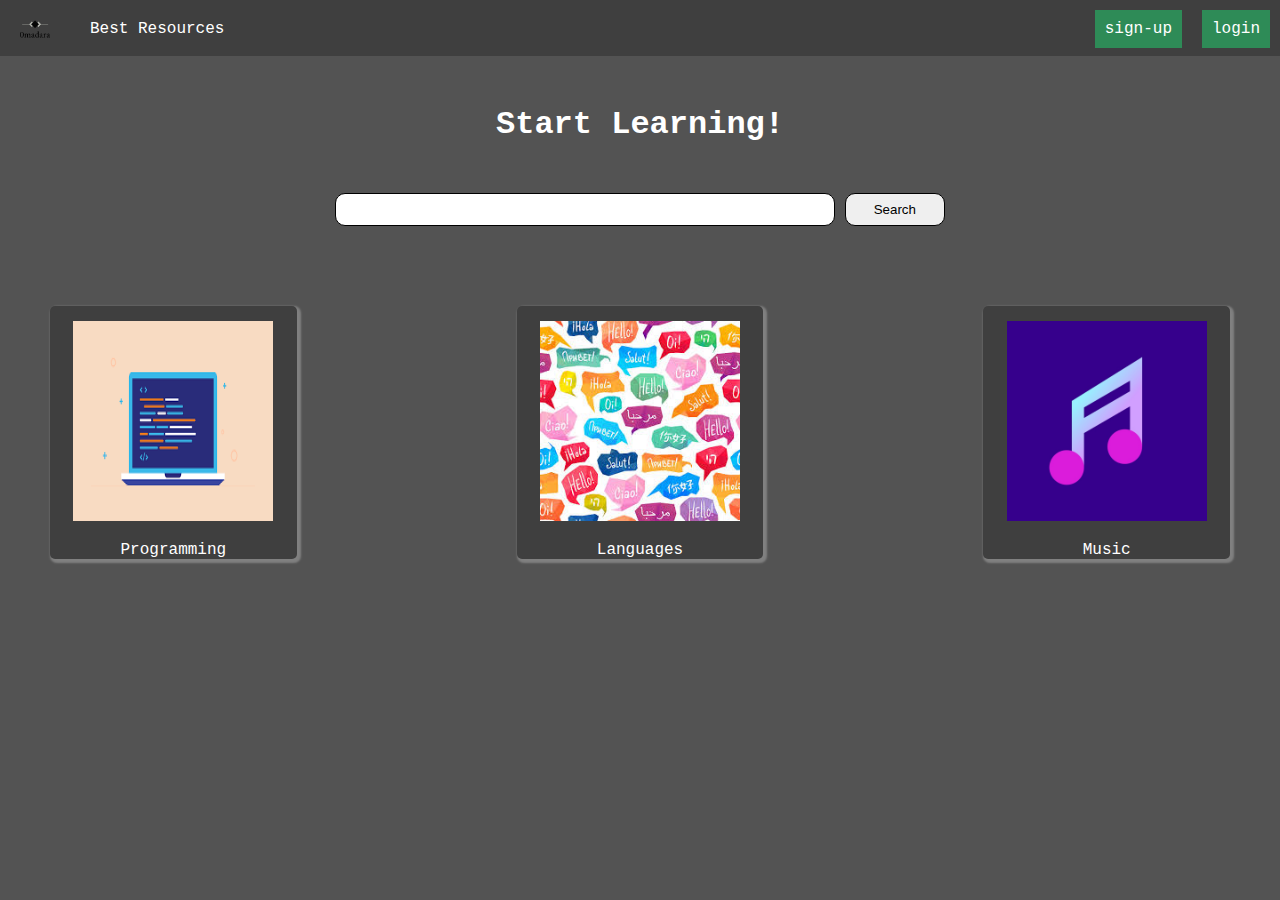
<file: index.html>
<!DOCTYPE html>
<html>
    <head>
        <meta charset="UTF-8">
        <meta name="viewport" content="width=device-width, initial-scale=1.0">
        <title>Best Resources</title>
        <link rel="stylesheet" href="./css/style.css">
        <link rel="icon" href="./img/icon.png" type="image/x-icon">
    </head>
    <body lang="en">
        <nav>
            <ul class="navbar">
                <a href="./login.html"><li>login</li></a>
                <a href="./signup.html"><li>sign-up</li></a>
                <li class="left"><a href="./index.html"><img src="./img/icon.png" alt="icon"></a></li>
                <li class="left">Best Resources</li>
            </ul>
        </nav>
        <h1>Start Learning!</h1>
        <div>
            <input type="text" id="search">
            <button id="search-button">Search</button>
        </div>
        <div class="cards">
            <ul>
                <li class="lft">
                    <a href="./Resources/programming/programming.html">
                        <img src="./img/programming.png"> <br>
                        Programming
                    </a>
                </li>
                <li class="center">
                    <a href="./Resources/language/language.html">
                        <img src="./img/language.jpeg"> <br>
                        Languages
                    </a>
                </li>
                <li class="rgt">
                    <a href="./Resources/music/music.html">
                        <img src="./img/music.jpg"> <br>
                        Music
                    </a>
                </li>
            </ul>
        </div>
    </body>
</html>
</file>
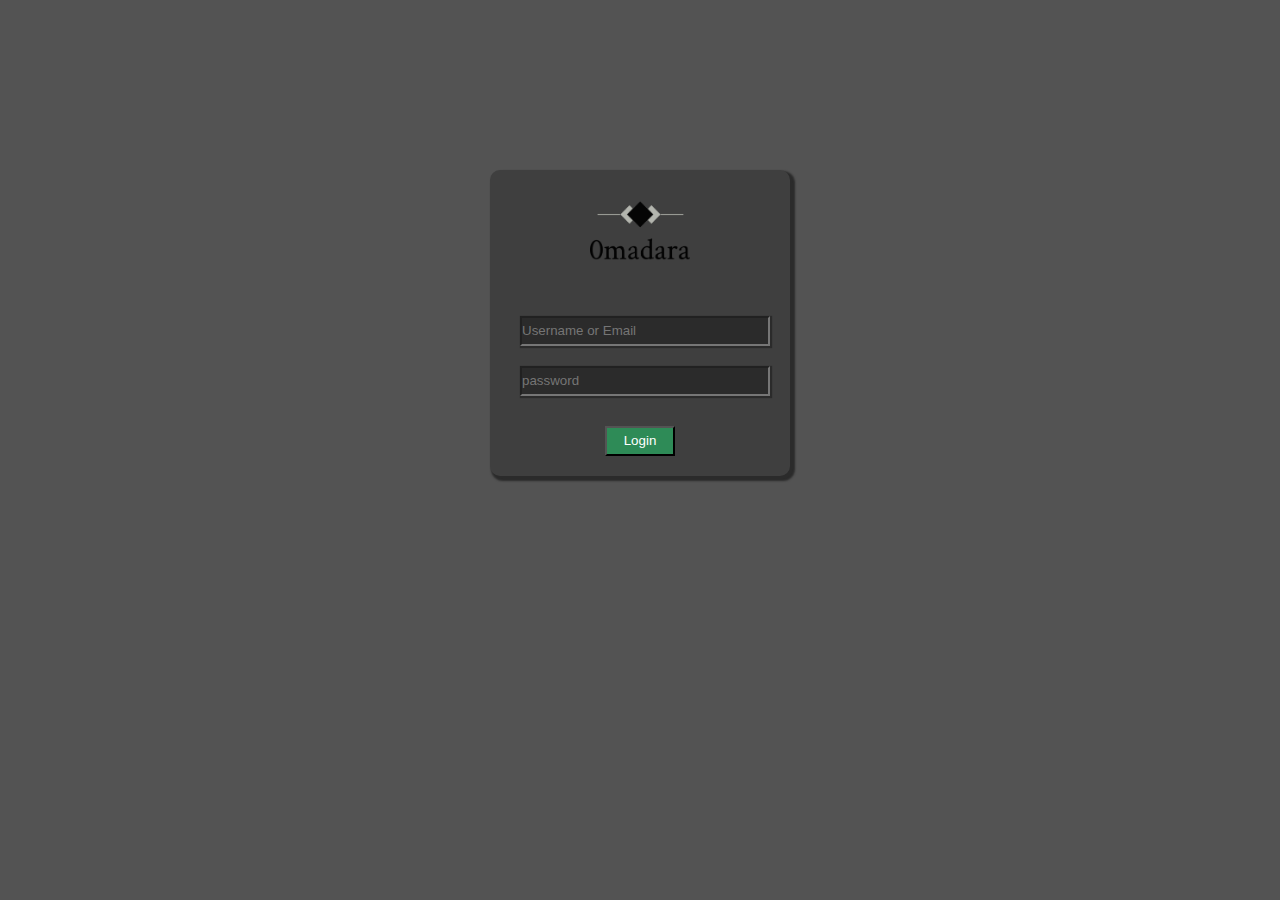
<file: login.html>
<!DOCTYPE html>
<html lang="en">
<head>
    <meta charset="UTF-8">
    <meta name="viewport" content="width=device-width, initial-scale=1.0">
    <link rel="stylesheet" href="./css/login.css">
    <link rel="icon" href="./img/icon.png" type="image/x-icon">
    <title>Best Resources</title>
</head>
<body>
    <div class="card">
        <img src="./img/icon.png" alt="logo">
        <br>
        <input type="text" class="input" placeholder="Username or Email">
        <br>
        <input type="password" class="input" placeholder="password">
        <button>Login</button>
    </div>
</body>
</html>
</file>
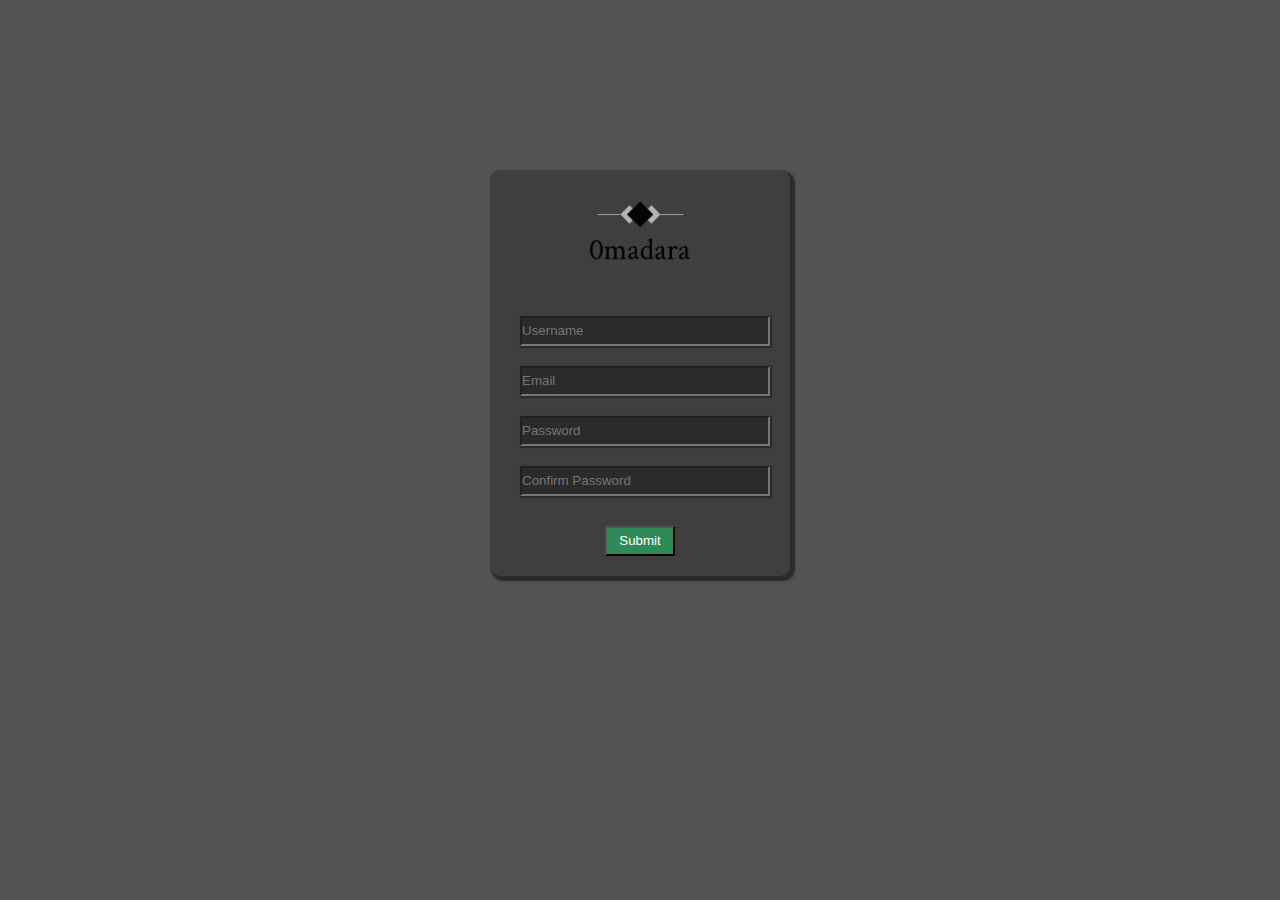
<file: signup.html>
<!DOCTYPE html>
<html lang="en">
<head>
    <meta charset="UTF-8">
    <meta name="viewport" content="width=device-width, initial-scale=1.0">
    <link rel="stylesheet" href="./css/login.css">
    <link rel="icon" href="./img/icon.png" type="image/x=icon">
    <title>Best Resources</title>
</head>
<body>
    <div class="card">
        <img src="./img/icon.png" alt="logo">
        <br>
        <input type="text" class="input" placeholder="Username">
        <br>
        <input type="email" class="input" placeholder="Email">
        <br>
        <input type="password" class="input" placeholder="Password">
        <br>
        <input type="password" class="input" placeholder="Confirm Password">
        <button>Submit</button>
    </div>
</body>
</html>
</file>
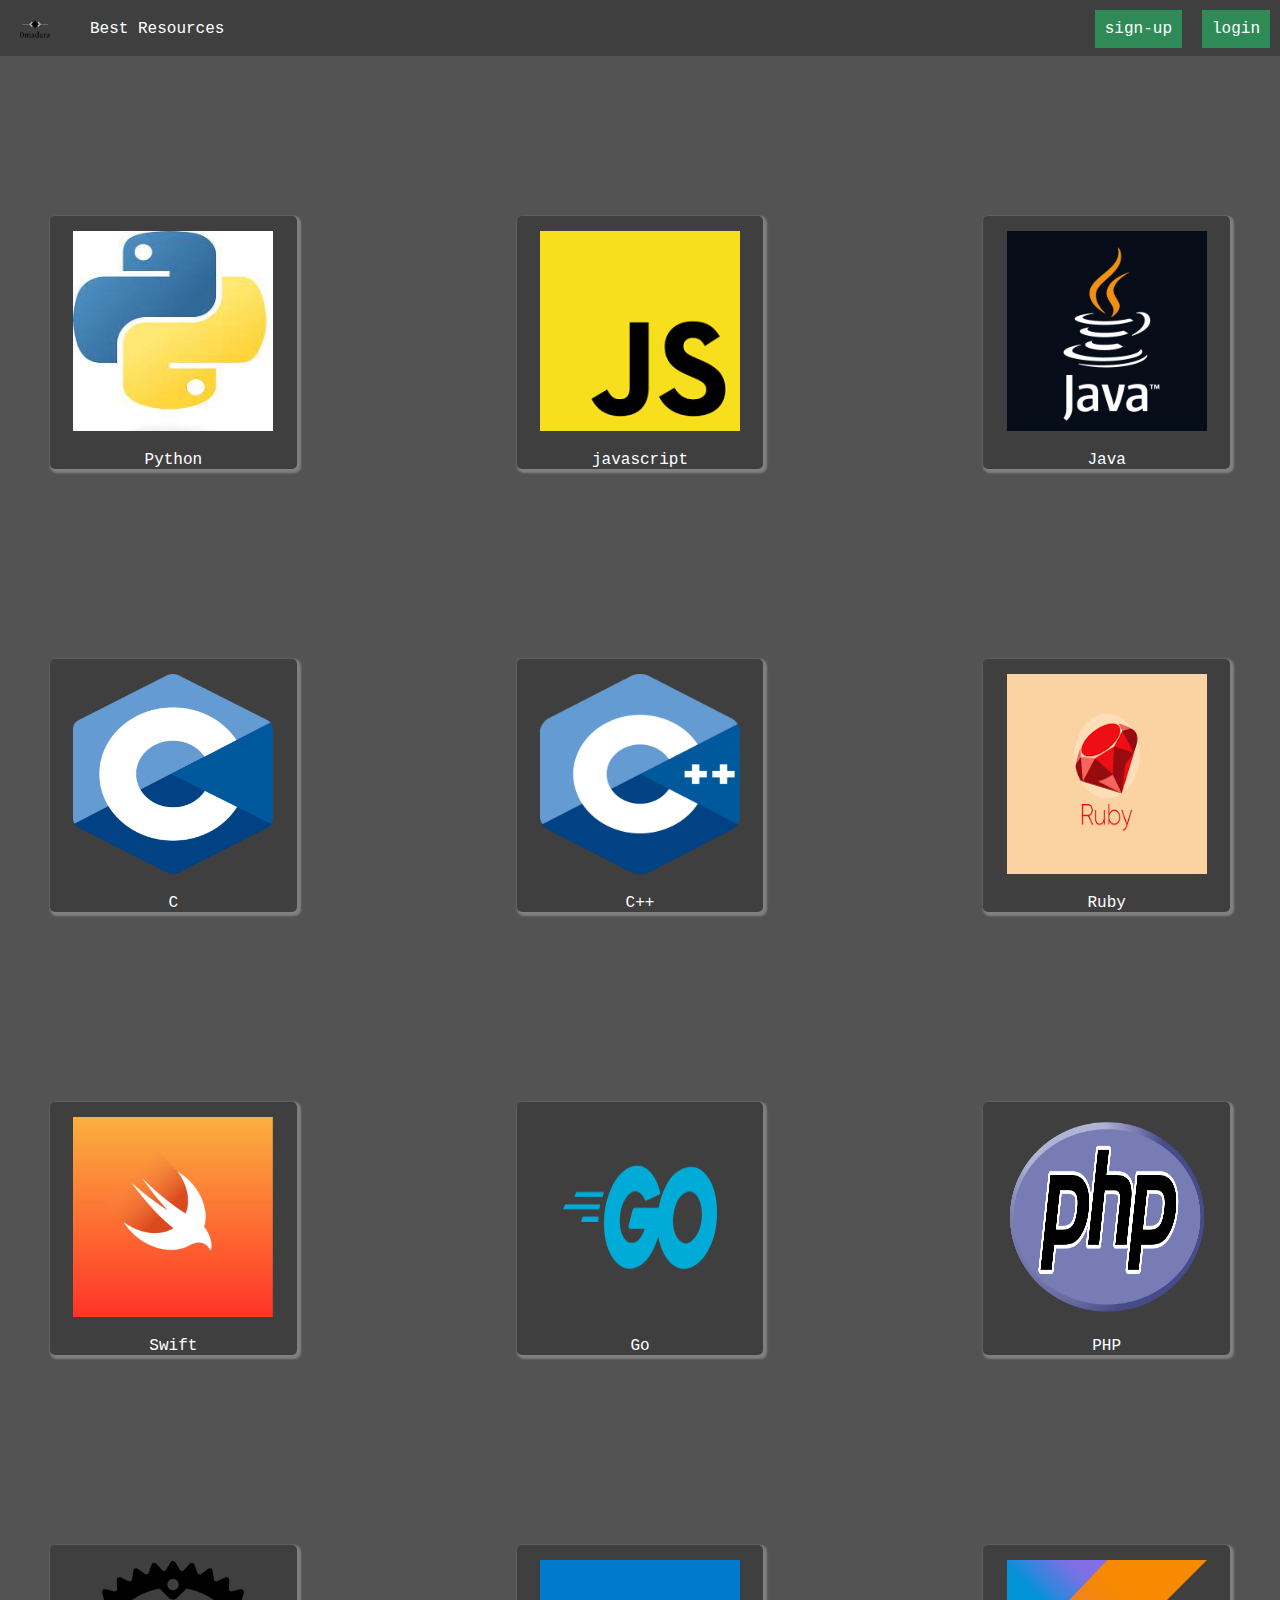
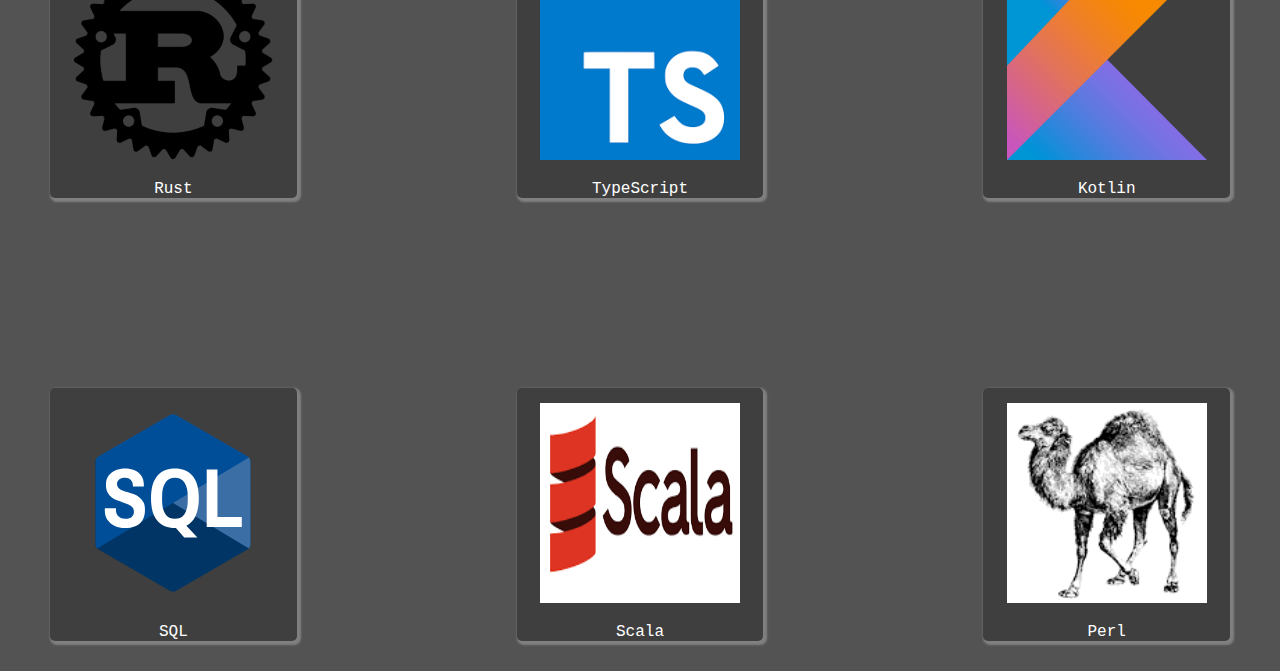
<file: Resources/programming/programming-languages.html>
<!DOCTYPE html>
<html lang="en">
<head>
    <meta charset="UTF-8">
    <meta name="viewport" content="width=device-width, initial-scale=1.0">
    <title>Best Resources</title>
    <link rel="stylesheet" href="./../../css/resources.css">
    <link rel="icon" href="./../../img/icon.png" type="image/x-icon">
</head>
<body>
    <nav>
        <ul class="navbar">
            <a href="./../../login.html"><li>login</li></a>
            <a href="./../../signup.html"><li>sign-up</li></a>
            <li class="left"><a href="./../../index.html"><img src="./../../img/icon.png" alt="icon"></a></li>
            <li class="left">Best Resources</li>
        </ul>
    </nav>
    <div class="cards">
        <ul>
            <li class="lft">
                <a href="./languages/python.html">
                    <img src="./../../img/resources/programming-languages/python.jpeg"> <br>
                    Python
                </a>
            </li>
            <li class="center">
                <a href="./languages/javascript.html">
                    <img src="./../../img/resources/programming-languages/js.png"> <br>
                    javascript
                </a>
            </li>
            <li class="rgt">
                <a href="./languages/Java.html">
                    <img src="./../../img/resources/programming-languages/java.png"> <br>
                    Java
                </a>
            </li>
        </ul>
    </div>
    <div class="cards">
        <ul>
            <li class="lft">
                <a href="./languages/c.html">
                    <img src="./../../img/resources/programming-languages/c.png"> <br>
                    C
                </a>
            </li>
            <li class="center">
                <a href="./languages/c++.html">
                    <img src="./../../img/resources/programming-languages/c++.png"> <br>
                    C++
                </a>
            </li>
            <li class="rgt">
                <a href="./languages/ruby.html">
                    <img src="./../../img/resources/programming-languages/ruby.png"> <br>
                    Ruby
                </a>
            </li>
        </ul>
    </div>
    <div class="cards">
        <ul>
            <li class="lft">
                <a href="./languages/swift.html">
                    <img src="./../../img/resources/programming-languages/swift.png"> <br>
                    Swift
                </a>
            </li>
            <li class="center">
                <a href="./languages/go.html">
                    <img src="./../../img/resources/programming-languages/go.webp"> <br>
                    Go
                </a>
            </li>
            <li class="rgt">
                <a href="./languages/php.html">
                    <img src="./../../img/resources/programming-languages/php.png"> <br>
                    PHP
                </a>
            </li>
        </ul>
    </div>
    <div class="cards">
        <ul>
            <li class="lft">
                <a href="./languages/rust.html">
                    <img src="./../../img/resources/programming-languages/rust.png"> <br>
                    Rust
                </a>
            </li>
            <li class="center">
                <a href="./languages/typescript.html">
                    <img src="./../../img/resources/programming-languages/ts.png"> <br>
                    TypeScript
                </a>
            </li>
            <li class="rgt">
                <a href="./languages/kotlin.html">
                    <img src="./../../img/resources/programming-languages/Kotlin.png"> <br>
                    Kotlin
                </a>
            </li>
        </ul>
    </div>
    <div class="cards">
        <ul>
            <li class="lft">
                <a href="./languages/sql.html">
                    <img src="./../../img/resources/programming-languages/sql.svg"> <br>
                    SQL
                </a>
            </li>
            <li class="center">
                <a href="./languages/scala.html">
                    <img src="./../../img/resources/programming-languages/scala.png"> <br>
                    Scala
                </a>
            </li>
            <li class="rgt">
                <a href="./languages/pearl.html">
                    <img src="./../../img/resources/programming-languages/perl.png"> <br>
                    Perl
                </a>
            </li>
        </ul>
    </div>
</body>
</html>
</file>
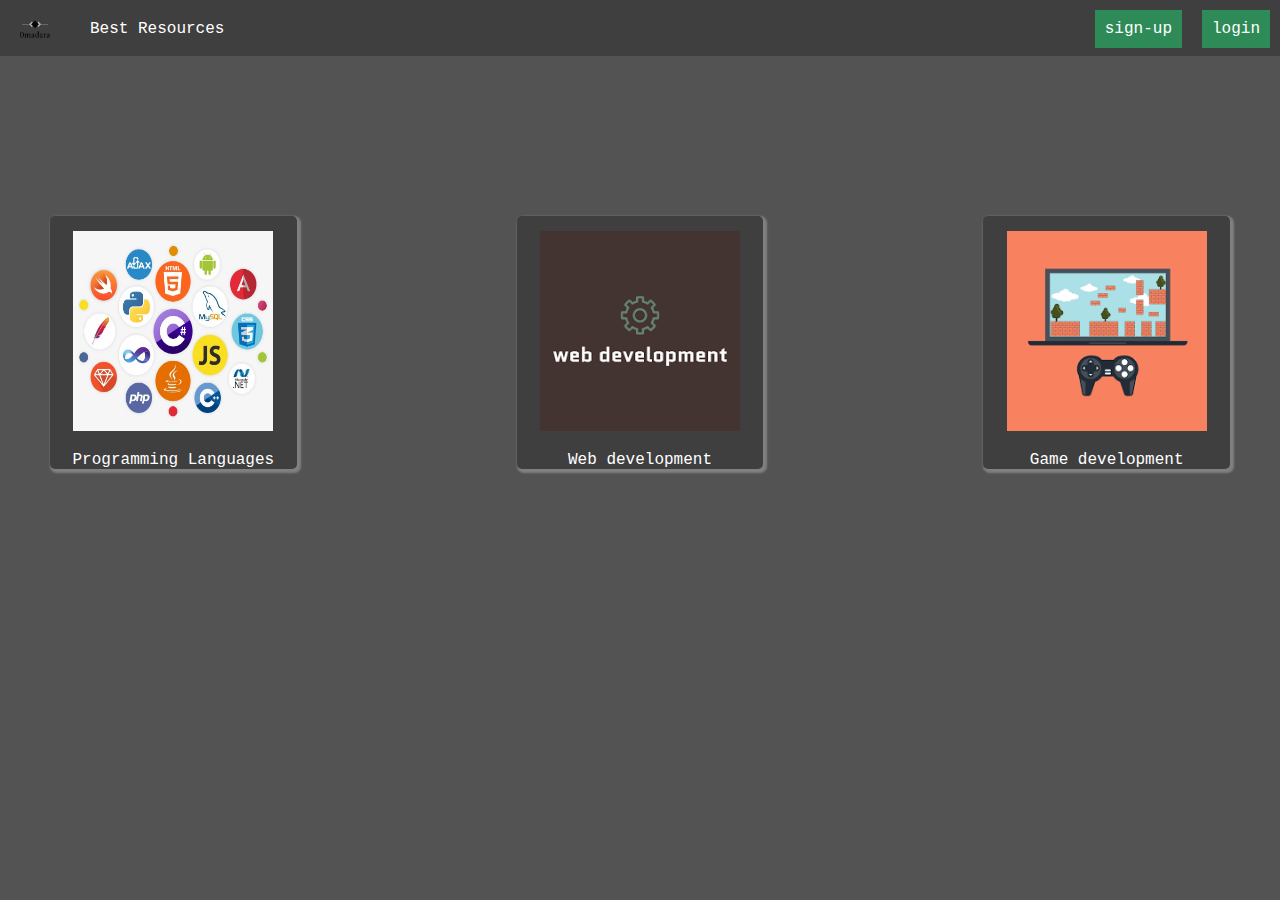
<file: Resources/programming/programming.html>
<!DOCTYPE html>
<html lang="en">
<head>
    <meta charset="UTF-8">
    <meta name="viewport" content="width=device-width, initial-scale=1.0">
    <title>Best Resources</title>
    <link rel="stylesheet" href="./../../css/resources.css">
    <link rel="icon" href="./../../img/icon.png" type="image/x-icon">
</head>
<body>
    <nav>
        <ul class="navbar">
            <a href="./../../login.html"><li>login</li></a>
            <a href="./../../signup.html"><li>sign-up</li></a>
            <li class="left"><a href="./../../index.html"><img src="./../../img/icon.png" alt="icon"></a></li>
            <li class="left">Best Resources</li>
        </ul>
    </nav>
    <div class="cards">
        <ul>
            <li class="lft">
                <a href="./programming-languages.html">
                    <img src="./../../img/resources/programming/programming-language.jpg"> <br>
                    Programming Languages
                </a>
            </li>
            <li class="center">
                <a href="./web-development.html">
                    <img src="./../../img/resources/programming/web-development.png"> <br>
                    Web development
                </a>
            </li>
            <li class="rgt">
                <a href="">
                    <img src="./../../img/resources/programming/game-development.png"> <br>
                    Game development
                </a>
            </li>
        </ul>
    </div>
</body>
</html>
</file>
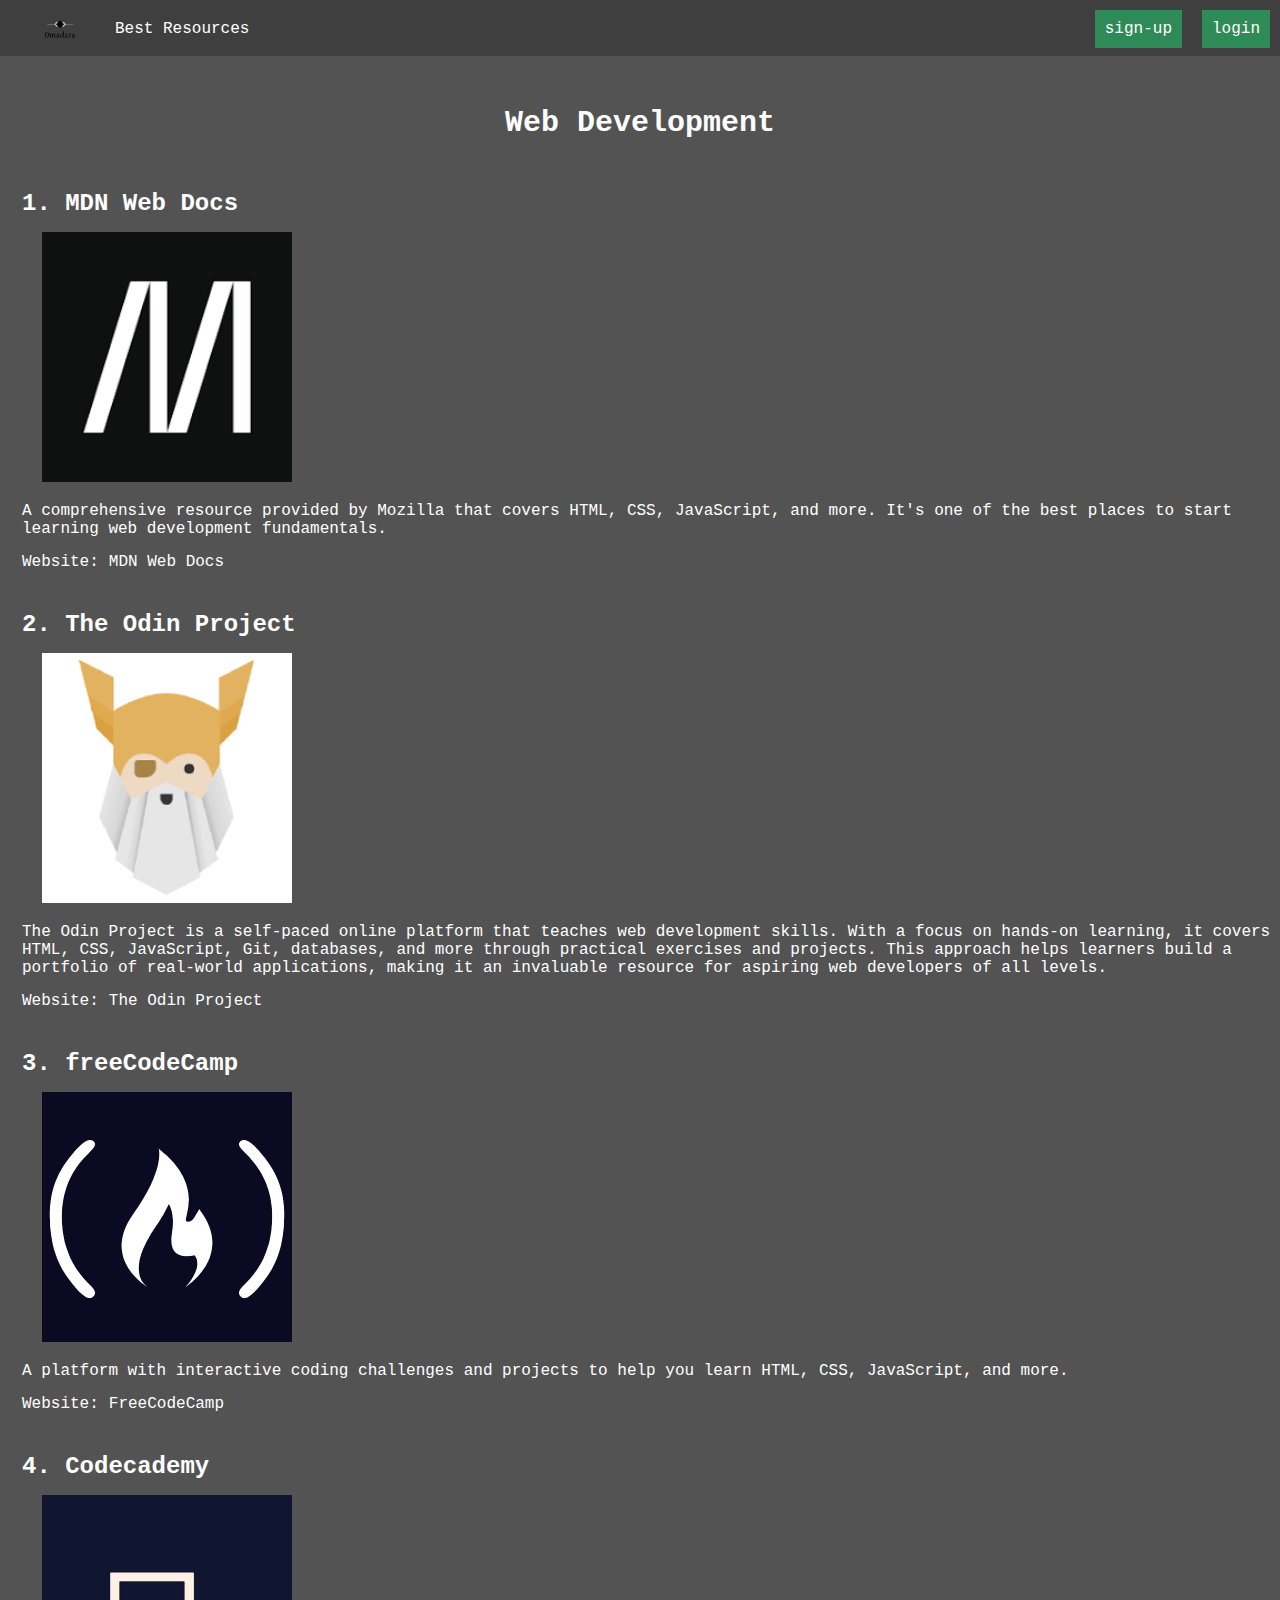
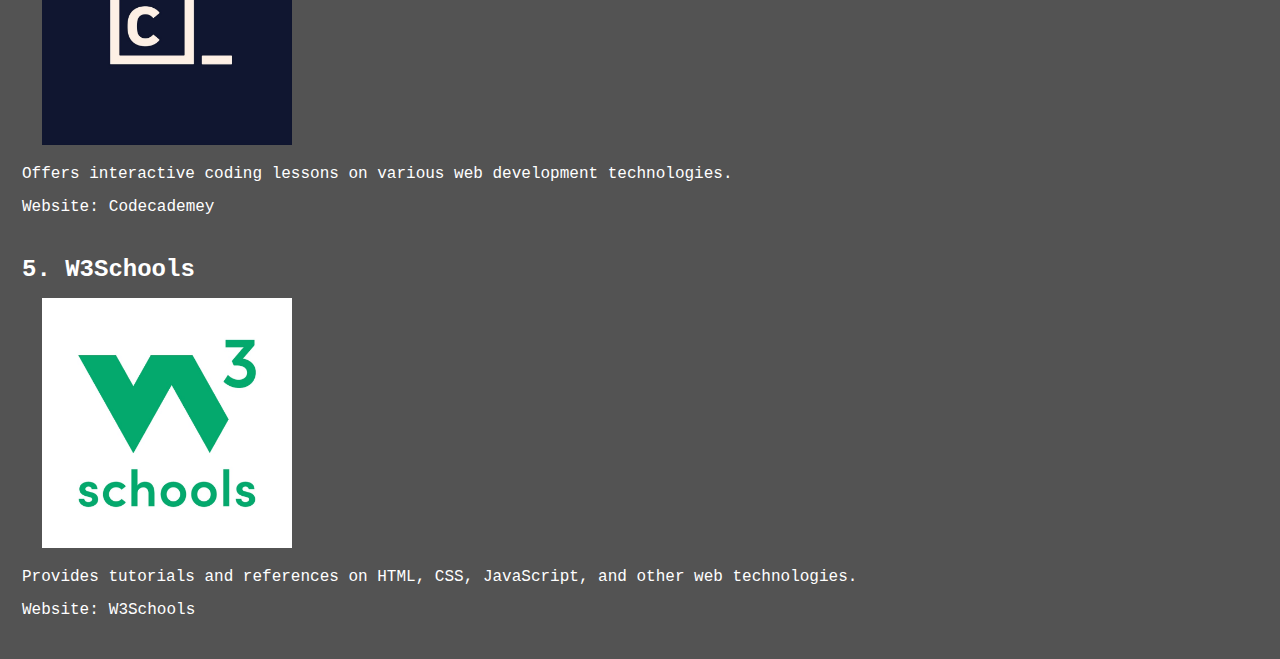
<file: Resources/programming/web-development.html>
<!DOCTYPE html>
<html lang="en">
<head>
    <meta charset="UTF-8">
    <meta name="viewport" content="width=device-width, initial-scale=1.0">
    <link rel="stylesheet" href="./../../css/links.css">
    <link rel="icon" href="./../../img/icon.png" type="image/x-icon">
    <title>Best Resources</title>
</head>
<body>
    <nav>
        <ul class="navbar">
            <a href="./../../login.html"><li>login</li></a>
            <a href="./../../signup.html"><li>sign-up</li></a>
            <li class="left"><a href="./../../index.html"><img src="./../../img/icon.png" alt="icon"></a></li>
            <li class="left">Best Resources</li>
        </ul>
    </nav>
    <h1>Web Development</h1>
    <div class="links">
        <ol>
            <li>
                <h2>1. MDN Web Docs</h2>
                <img src="./../../img/resources/web-development/MDN.png" alt="MDN">
                <p>A comprehensive resource provided by Mozilla that covers HTML, CSS, JavaScript, and more. It's 
                one of the best places to start learning web development fundamentals.</p>
                <div class="website">
                    Website:<a href="https://developer.Mozilla.org" target="_blank" rel="noopener noreferrer">MDN Web Docs</a>
                </div>
                <br>
            </li>
            <li>
                <h2>2. The Odin Project</h2>
                <img src="./../../img/resources/web-development/TOP.png" alt="The Odin Project">
                <p>The Odin Project is a self-paced online platform that teaches web development skills. With a focus on hands-on learning, it covers HTML, CSS, JavaScript, Git, databases, and more through practical exercises and projects. This approach helps learners build a portfolio of real-world applications, making it an invaluable resource for aspiring web developers of all levels.</p>
                <div class="website">
                    Website:<a href="https://Theodinproject.com" target="_blank" rel="noopener noreferrer">The Odin Project</a>
                </div>
                <br>
            </li>
            <li>
                <h2>3. freeCodeCamp</h2>
                <img src="./../../img/resources/web-development/codecamp.webp" alt="FreeCodeCamp">
                <p>A platform with interactive coding challenges and projects to help you learn HTML, CSS, JavaScript, and more.</p>
                <div class="website">
                    Website:<a href="https://www.freecodecamp.org/" target="_blank" rel="noopener noreferrer">FreeCodeCamp</a>
                </div>
                <br>
            </li>
            <li>
                <h2>4. Codecademy</h2>
                <img src="./../../img/resources/web-development/codecademy.jpg" alt="Codecademy">
                <p>Offers interactive coding lessons on various web development technologies.</p>
                <div class="website">
                    Website:<a href="https://www.codecademy.com/" target="_blank" rel="noopener noreferrer">Codecademey</a>
                </div>
                <br>
            </li>
            <li>
                <h2>5. W3Schools</h2>
                <img src="./../../img/resources/web-development/w3schools.jpg" alt="W3Schools">
                <p> Provides tutorials and references on HTML, CSS, JavaScript, and other web technologies.</p>
                <div class="website">
                    Website:<a href="https://www.w3schools.com/" target="_blank" rel="noopener noreferrer">W3Schools</a>
                </div>
                <br>
            </li>
        </ol>
    </div>
</body>
</html>
</file>
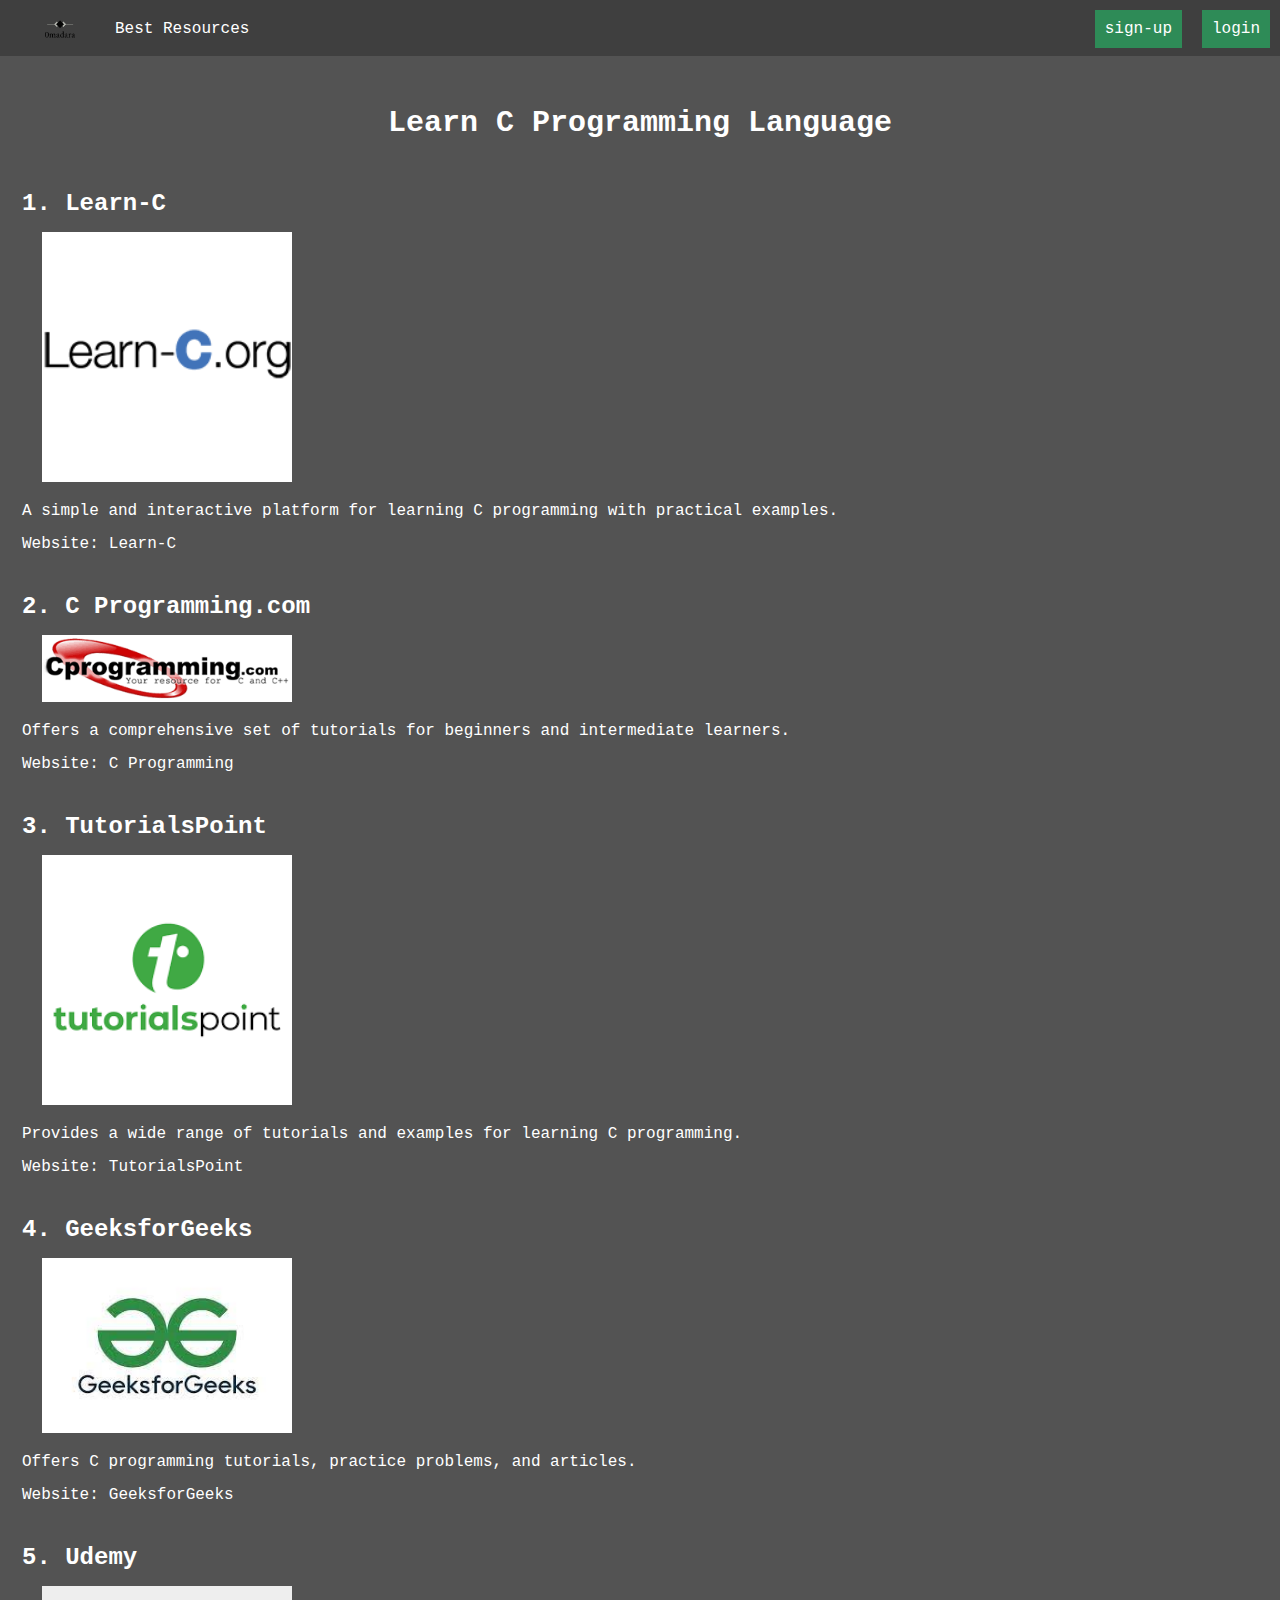
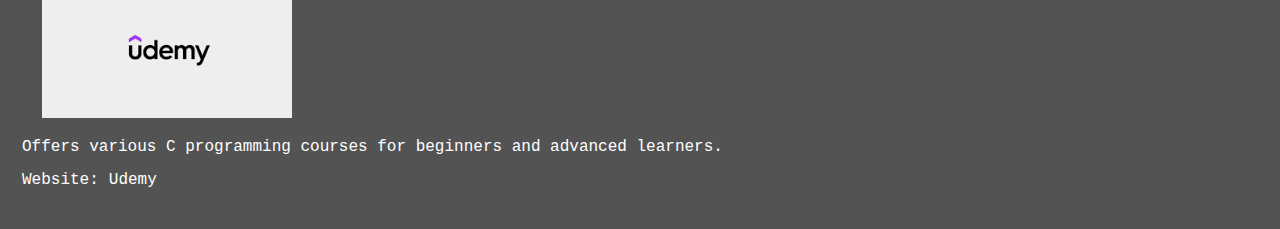
<file: Resources/programming/languages/c.html>
<!DOCTYPE html>
<html lang="en">
<head>
    <meta charset="UTF-8">
    <meta name="viewport" content="width=device-width, initial-scale=1.0">
    <title>Best Resources</title>
    <link rel="stylesheet" href="./../../../css/links.css">
    <link rel="icon" href="./../../../img/icon.png">
</head>
<body>
    <nav>
        <ul class="navbar">
            <a href="./../../../login.html"><li>login</li></a>
            <a href="./../../../signup.html"><li>sign-up</li></a>
            <li class="left"><a href="./../../../index.html"><img src="./../../../img/icon.png" alt="icon"></a></li>
            <li class="left">Best Resources</li>
        </ul>
    </nav>
    <h1>Learn C Programming Language</h1>
    <div class="links">
        <ol>
            <li>
                <h2>1. Learn-C</h2>
                <img src="./../../../img/resources/programming-languages/C/learn-c.png" alt="Learn-C.org">
                <p> A simple and interactive platform for learning C programming with practical examples.</p>
                <div class="website">
                    Website:<a href="https://www.learn-c.org/" target="_blank" rel="noopener noreferrer">Learn-C</a>
                </div>
                <br>
            </li>
            <li>
                <h2>2. C Programming.com</h2>
    <link rel="icon" href="./../../../img/icon.png">
                <img src="./../../../img/resources/programming-languages/C/cprogramming.png" alt="C Programming">
                <p>Offers a comprehensive set of tutorials for beginners and intermediate learners.</p>
                <div class="website">
                    Website:<a href="https://www.cprogramming.com/" target="_blank" rel="noopener noreferrer">C Programming</a>
                </div>
                <br>
            </li>
            <li>
                <h2>3. TutorialsPoint</h2>
                <img src="./../../../img/resources/programming-languages/C/tutorialspoint.png" alt="TutorialsPoint">
                <p>Provides a wide range of tutorials and examples for learning C programming.</p>
                <div class="website">
                    Website:<a href="https://www.tutorialspoint.om/cprogramming/index.htm" target="_blank" rel="noopener noreferrer">TutorialsPoint</a>
                </div>
                <br>
            </li>
            <li>
                <h2>4. GeeksforGeeks</h2>
                <img src="./../../../img/resources/programming-languages/C/gkg.jpeg" alt="GeeksforGeeks">
                <p>Offers C programming tutorials, practice problems, and articles.</p>
                <div class="website">
                    Website:<a href="https://www.geeksforgeeks.org/c-programming-language/" target="_blank" rel="noopener noreferrer">GeeksforGeeks</a>
                </div>
                <br>
            </li>
            <li>
                <h2>5. Udemy</h2>
                <img src="./../../../img/resources/programming-languages/python/udemy.png" alt="Udemy">
                <p>Offers various C programming courses for beginners and advanced learners.</p>
                <div class="website">
                    Website:<a href="https://www.udemy.com/topic/c-programming/" target="_blank" rel="noopener noreferrer">Udemy</a>
                </div>
                <br>
            </li>
        </ol>
    </div>
</body>
</html>
</file>
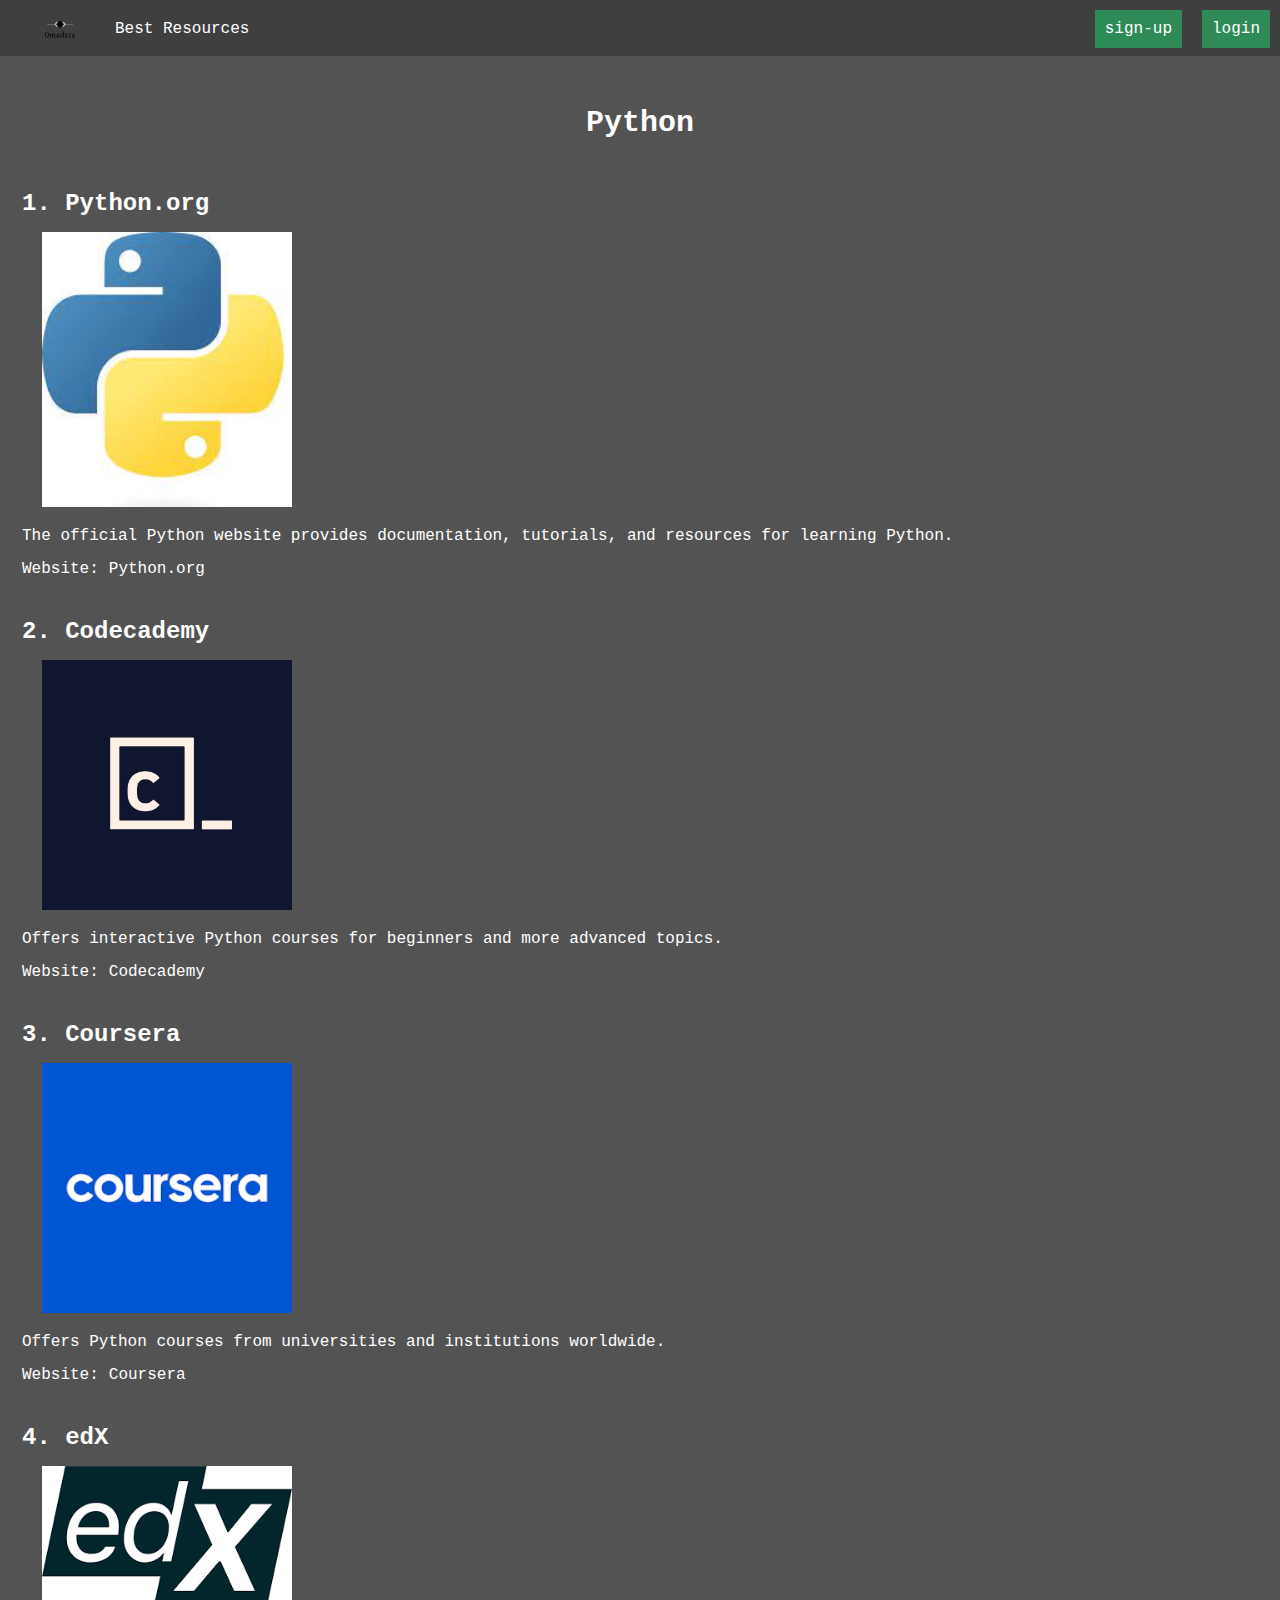
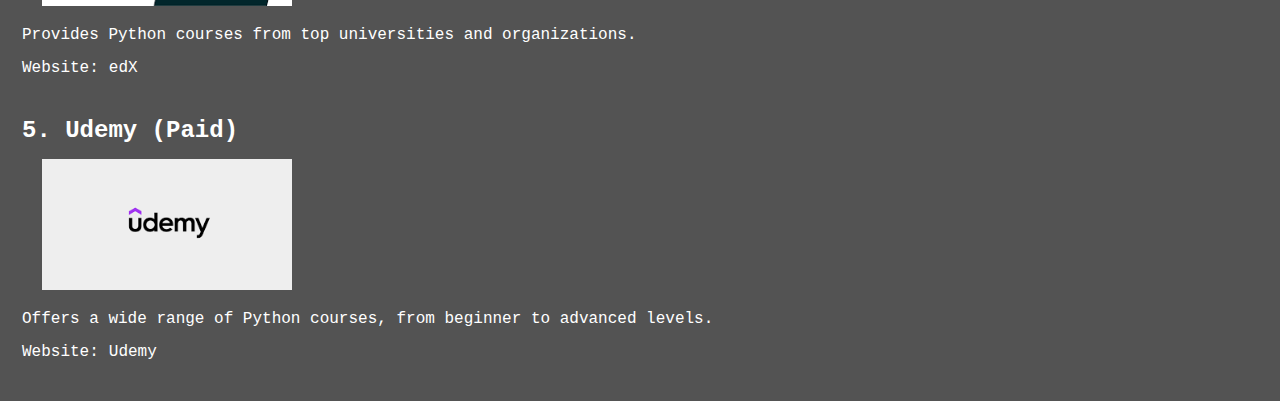
<file: Resources/programming/languages/python.html>
<!DOCTYPE html>
<html lang="en">
<head>
    <meta charset="UTF-8">
    <meta name="viewport" content="width=device-width, initial-scale=1.0">
    <title>Best Resources</title>
    <link rel="stylesheet" href="./../../../css/links.css">
    <link rel="icon" href="./../../../img/icon.png">
</head>
<body>
    <nav>
        <ul class="navbar">
            <a href="./../../../login.html"><li>login</li></a>
            <a href="./../../../signup.html"><li>sign-up</li></a>
            <li class="left"><a href="./../../../index.html"><img src="./../../../img/icon.png" alt="icon"></a></li>
            <li class="left">Best Resources</li>
        </ul>
    </nav>
    <h1>Python</h1>
    <div class="links">
        <ol>
            <li>
                <h2>1. Python.org</h2>
                <img src="./../../../img/resources/programming-languages/python.jpeg" alt="Python.org">
                <p> The official Python website provides documentation, tutorials, and resources for learning Python.</p>
                <div class="website">
                    Website:<a href="https://www.python.org" target="_blank" rel="noopener noreferrer">Python.org</a>
                </div>
                <br>
            </li>
            <li>
                <h2>2. Codecademy</h2>
                <img src="./../../../img/resources/web-development/codecademy.jpg" alt="Codecademy">
                <p>Offers interactive Python courses for beginners and more advanced topics.</p>
                <div class="website">
                    Website:<a href="https://www.codecademy.com/learn/learn-python-3" target="_blank" rel="noopener noreferrer">Codecademy</a>
                </div>
                <br>
            </li>
            <li>
                <h2>3. Coursera</h2>
                <img src="./../../../img/resources/programming-languages/python/coursera.png" alt="Coursera">
                <p> Offers Python courses from universities and institutions worldwide.</p>
                <div class="website">
                    Website:<a href="https://www.coursera.org/courses?query=python" target="_blank" rel="noopener noreferrer">Coursera</a>
                </div>
                <br>
            </li>
            <li>
                <h2>4. edX</h2>
                <img src="./../../../img/resources/programming-languages/python/edx.png" alt="edX">
                <p>Provides Python courses from top universities and organizations.</p>
                <div class="website">
                    Website:<a href="https://www.edx.org/learn/python" target="_blank" rel="noopener noreferrer">edX</a>
                </div>
                <br>
            </li>
            <li>
                <h2>5. Udemy (Paid)</h2>
                <img src="./../../../img/resources/programming-languages/python/udemy.png" alt="Udemy">
                <p>Offers a wide range of Python courses, from beginner to advanced levels.</p>
                <div class="website">
                    Website:<a href="https://www.udemy.com/topic/python/" target="_blank" rel="noopener noreferrer">Udemy</a>
                </div>
                <br>
            </li>
        </ol>
    </div>
</body>
</html>
</file>
<file: css/style.css>
* {
    margin: 0px;
    padding: 0px;
    box-sizing: border-box;
    color: white;
}

body {
    background-color: rgb(83, 83, 83);
    font-family: 'Courier New', Courier, sans-serif;
    text-align: center;
}

.navbar {
    list-style-type: none;
    background-color: rgb(63, 63, 63);
    color: white;
    overflow: hidden;
}

.navbar li {
    float: right;
    padding: 10px;
    margin: 10px;
    margin-bottom: 3px;
    background-color: seagreen; 
}

.navbar .left {
    float: left;
    background-color: rgb(63, 63, 63);
}

.navbar img {
    height: auto;
    width: 30px;
}

a {
    text-decoration: none;
    color: white;
}

a li:hover {
    background-color: black;
    color: seagreen;
}

h1 {
    margin: 50px;
}


#search, #search-button {
    padding: 8px;
    border: 1px solid black;
    border-radius: 10px;
}

#search{
    width: 500px;
    color: black;
}

#search-button {
    width: 100px;
    color: black;
    cursor: pointer;
}

#search-button:hover {
    background-color: white;
}

.cards ul {
    list-style-type: none;
}

.cards ul li {
    float: left;
    border-radius: 5px;
    box-shadow: 2px 2px 2px 2px grey;
    background-color: rgb(63, 63, 63);
}

.cards ul .lft {
    margin: 60px 170px 10px 30px;
}

.cards ul .center {
    margin: 60px 50px 10px 50px;
}

.cards ul .rgt {
    margin: 60px 30px 10px 170px;
}


.cards ul li img {
    height: 200px;
    width: 200px;
    margin: 15px;
}

@media screen and (min-width: 768px) {
    .cards ul {
        display: flex;
        justify-content: center;
        padding: 20px;
    }
    
    .cards ul li {
        width: 30%;
        margin: 20px;
    }
}

@media screen and (max-width: 767px) {
    .cards ul {
        display: flex;
        flex-direction: column;
        align-items: center;
        padding: 10px;
    }

    .cards ul li {
        width: 80%;
        margin: 10px auto; /* Center the cards horizontally */
    }
    
    .cards ul .lft, .cards ul .center, .cards ul .rgt {
        margin: 10px auto; /* Center the individual cards horizontally */
    }

    .navbar {
        padding: 10px; /* Add padding to match the navigation bar */
    }

    #search {
        width: calc(100% - 20px); /* Subtract padding from the width */
        max-width: 500px; /* Limit the maximum width of the search bar */
    }
}
</file>
<file: css/login.css>
* {
    margin: 0px;
    padding: 0px;
    box-sizing: border-box;
    color: white;
}

body {
    background-color: rgb(83, 83, 83);
    font-family: 'Courier New', Courier, sans-serif;
    text-align: center;
}

.card {
    margin: 170px auto;
    background-color: rgb(63, 63, 63);
    width: 300px;
    padding: 20px;
    text-align: center;
    border-radius: 10px;
    box-shadow: 3px 3px 2px 2px rgb(43, 43, 43);
}

.card img {
    margin: 10px;
    margin-bottom: 40px; 
    height: auto;
    width: 100px;
}

.input {
    margin: 10px;
    height: 30px;
    width: 250px;
    background-color: rgb(43, 43, 43);
    box-shadow: 1px 1px 1px 1px rgb(43, 43, 43);
}

.card button {
    background-color: seagreen;
    height: 30px;
    width: 70px;
    margin-top: 20px;
    cursor: pointer;
}

.card button:hover {
    background-color: black;
    color: seagreen;
    box-shadow: 1px 1px 1px 1px seagreen;
}
</file>
<file: css/resources.css>
* {
    margin: 0px;
    padding: 0px;
    box-sizing: border-box;
    color: white;
}

body {
    background-color: rgb(83, 83, 83);
    font-family: 'Courier New', Courier, sans-serif;
    text-align: center;
}

.navbar {
    list-style-type: none;
    background-color: rgb(63, 63, 63);
    color: white;
    overflow: hidden;
}

.navbar li {
    float: right;
    padding: 10px;
    margin: 10px;
    margin-bottom: 3px;
    background-color: seagreen; 
}

.navbar .left {
    float: left;
    background-color: rgb(63, 63, 63);
}

.navbar img {
    height: auto;
    width: 30px;
}

a {
    text-decoration: none;
    color: white;
}

a li:hover {
    background-color: black;
    color: seagreen;
}

.cards {
    margin-top: 80px;
}

.cards ul {
    list-style-type: none;
}

.cards ul li {
    float: left;
    border-radius: 5px;
    box-shadow: 2px 2px 2px 2px grey;
    background-color: rgb(63, 63, 63);
}

.cards ul .lft {
    margin: 60px 170px 10px 30px;
}

.cards ul .center {
    margin: 60px 50px 10px 50px;
}

.cards ul .rgt {
    margin: 60px 30px 10px 170px;
}


.cards ul li img {
    height: 200px;
    width: 200px;
    margin: 15px;
}

@media screen and (min-width: 768px) {
    .cards ul {
        display: flex;
        justify-content: center;
        padding: 20px;
    }
    
    .cards ul li {
        width: 30%;
        margin: 20px;
    }
}

@media screen and (max-width: 767px) {
    .cards ul {
        display: flex;
        flex-direction: column;
        align-items: center;
        padding: 10px;
    }

    .cards ul li {
        width: 80%;
        margin: 10px auto;
    }
    
    .cards ul .lft, .cards ul .center, .cards ul .rgt {
        margin: 10px auto;
    }

    .navbar {
        padding: 10px;
    }
}
</file>
<file: css/links.css>
* {
    margin: 0px;
    padding: 0px;
    box-sizing: border-box;
    color: white;
}

body {
    background-color: rgb(83, 83, 83);
    font-family: 'Courier New', Courier, sans-serif;
    text-align: center;
}

.navbar {
    list-style-type: none;
    background-color: rgb(63, 63, 63);
    color: white;
    overflow: hidden;
}

.navbar li {
    float: right;
    padding: 10px;
    margin: 10px;
    margin-bottom: 3px;
    background-color: seagreen; 
}

.navbar .left {
    float: left;
    background-color: rgb(63, 63, 63);
}

.navbar img {
    height: auto;
    width: 30px;
}

a {
    text-decoration: none;
    color: white;
}

a li:hover {
    background-color: black;
    color: seagreen;
}

h1 {
    margin: 50px;
    font-size: 30px;
}

h2 {
    margin: 15px 5px;
}

p {
    margin: 15px 5px;
}

div ol {
    list-style-type: none;
}

div ol li {
    text-align: left;
    margin: 40px 2px;
}

.website {
    float: left;
    margin-left: 5px;
}

.website a {
    margin-left: 10px;
}

.website a:hover {
    background-color: black;
    color: seagreen;
    padding: 5px;
}

img {
    margin-left: 25px;
    height: auto;
    width: 250px;
}

.links {
    margin-left: 15px;
}
</file>
